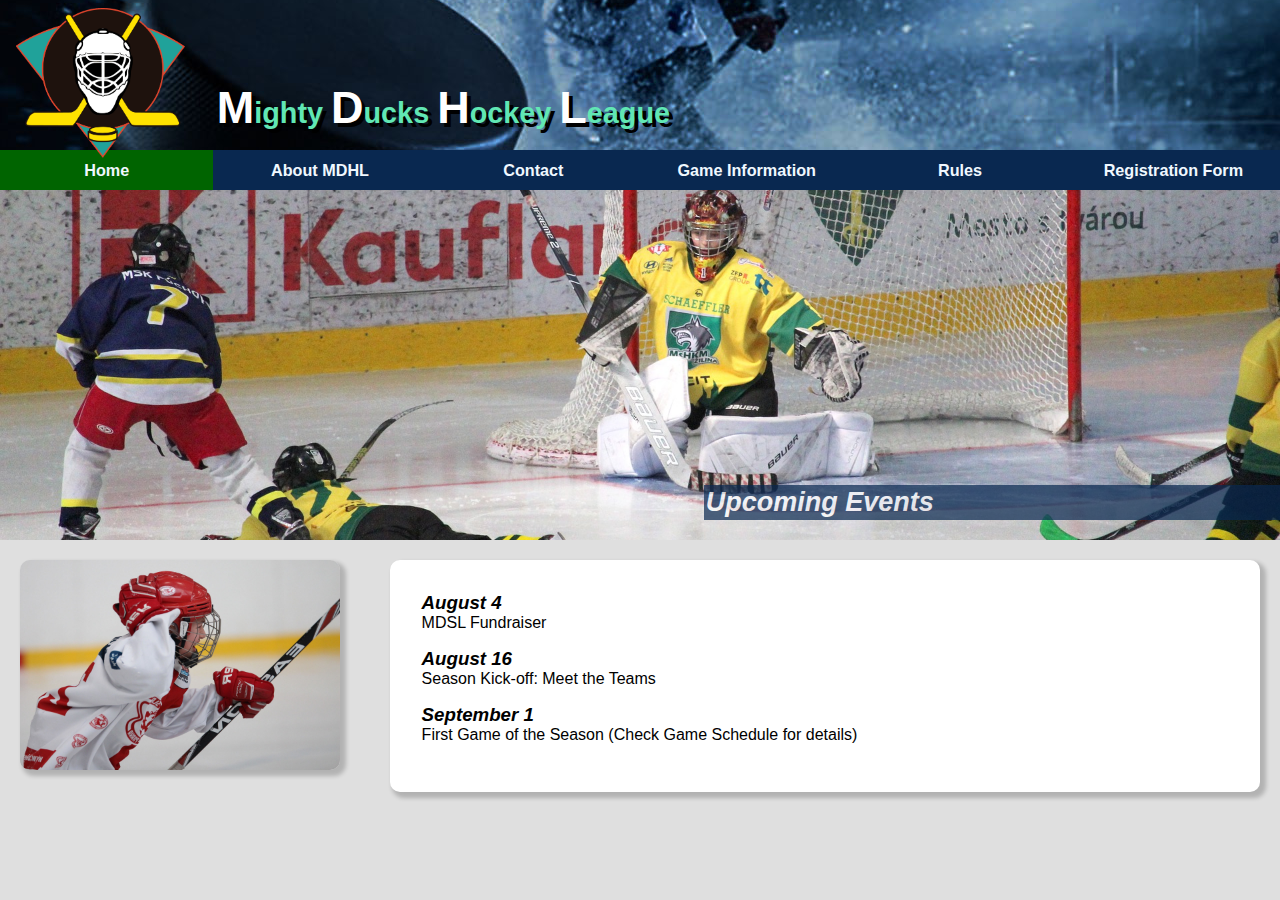
<file: index.html>
<!DOCTYPE html>
<html lang="en">

<head>
    <meta charset="UTF-8">
    <meta http-equiv="X-UA-Compatible" content="IE=edge">
    <meta name="viewport" content="width=device-width, initial-scale=1.0">
    <link rel="icon" type="image/png" href="./assets/img/favicon.png">
    <title>MDH League</title>
    <link rel="stylesheet" href="./assets/styles/style.css">
</head>

<body>
    <header>
        <img id="logo" src="./assets/img/logo.png" alt="Logo Mighty ducks" title="Logo Mighty ducks">

        <h1>M<span>ighty </span>D<span>ucks </span>H<span>ockey </span> L<span>eague</span></h1>
    </header><span></span>

    <nav>
        <a href="#">Home</a>
        <a href="./about_MDHL.html">About MDHL</a>
        <a href="./contact.html">Contact</a>
        <a href="./game_info.html">Game Information</a>
        <a href="./rules.html">Rules</a>
        <a href="./registration.html">Registration Form</a>
    </nav>

    <section>
        <h2>Upcoming Events</h2>
    </section>

    <main>
        <div class="colum1">

            <img id="foto" src="./assets/img/hockey_1.jpg" alt="hockey_1" title="hockey 1">

        </div>

        <div class="colum2">
            <article>
                <h3>August 4</h3>
                <p>MDSL Fundraiser</p>

                <h3>August 16</h3>
                <p>Season Kick-off: Meet the Teams</p>

                <h3>September 1</h3>
                <p>First Game of the Season (Check Game Schedule for details)</p>
            </article>
        </div>
    </main>
</body>

</html>
</file>
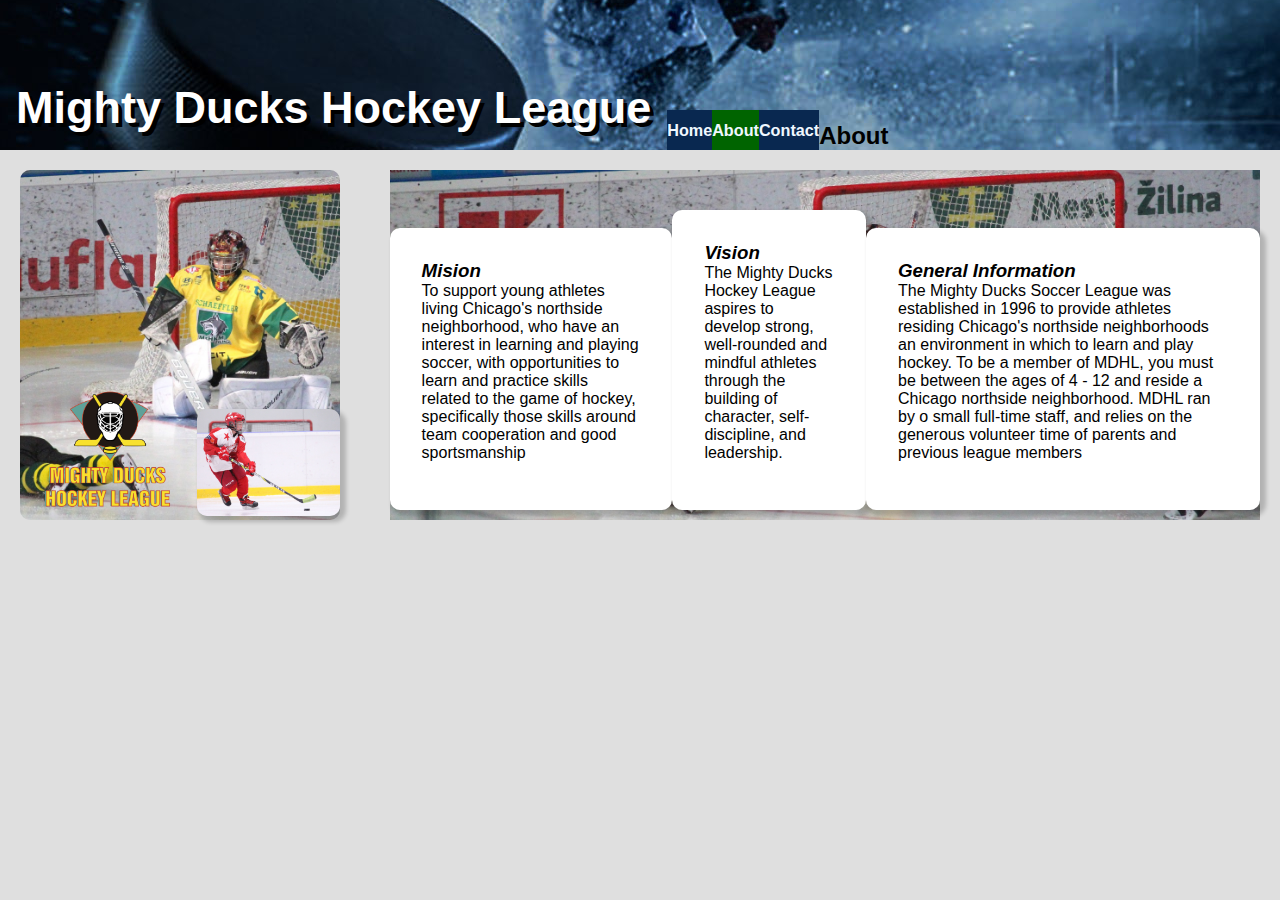
<file: about.html>
<!DOCTYPE html>
<html lang="en">

<head>
    <meta charset="UTF-8">
    <meta http-equiv="X-UA-Compatible" content="IE=edge">
    <meta name="viewport" content="width=device-width, initial-scale=1.0">
    <link rel="icon" type="image/png" href="./assets/img/favicon.png">
    <title>MDH League</title>
    <link rel="stylesheet" href="./assets/styles/style.css">
</head>

<body>
    <header>
        <h1>Mighty Ducks Hockey League</h1>

        <nav>
            <a href="./index.html">Home</a>
            <a href="#">About</a>
            <a href="./contact.html">Contact</a>
        </nav>

        <h2>About</h2>
    </header>

    <main>
        <section class="colum1">
            <div>
                <img id="logo" src="./assets/img/Logo_Mighty_ducks-01.png" alt="Logo Mighty ducks"
                    title="Logo Mighty ducks">
            </div>

            <div><img id="foto" src="./assets/img/hockey_2.jpg" alt="hockey_2" title="hockey 2"></div>
        </section>

        <section class="colum2">
            <article>
                <h3>Mision</h3>

                <p>To support young athletes living Chicago's northside neighborhood, who have an interest in learning
                    and playing
                    soccer, with opportunities to learn and practice skills related to the game of hockey, specifically
                    those skills
                    around team cooperation and good sportsmanship</p>
            </article>

            <article>
                <h3>Vision</h3>
                <p>The Mighty Ducks Hockey League aspires to develop strong, well-rounded and mindful athletes through
                    the
                    building of character, self-discipline, and leadership.</p>
            </article>

            <article>
                <h3>General Information</h3>

                <p>The Mighty Ducks Soccer League was established in 1996 to provide athletes residing Chicago's
                    northside
                    neighborhoods an environment in which to learn and play hockey. To be a member of MDHL, you must be
                    between the
                    ages of 4 - 12 and reside a Chicago northside neighborhood. MDHL ran by o small full-time staff, and
                    relies on
                    the generous volunteer time of parents and previous league members</p>
            </article>
        </section>
    </main>
</body>

</html>
</file>
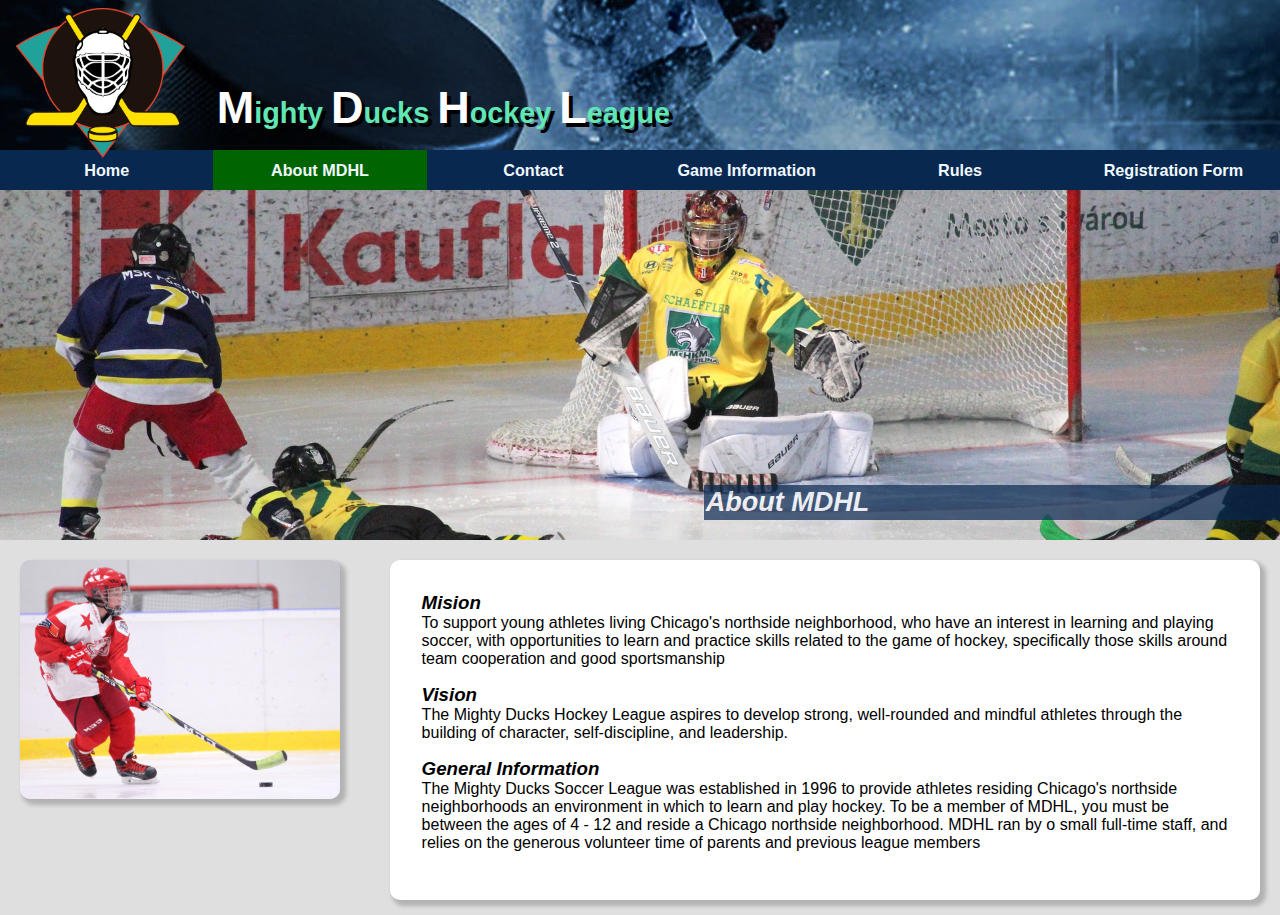
<file: about_MDHL.html>
<!DOCTYPE html>
<html lang="en">

<head>
    <meta charset="UTF-8">
    <meta http-equiv="X-UA-Compatible" content="IE=edge">
    <meta name="viewport" content="width=device-width, initial-scale=1.0">
    <link rel="icon" type="image/png" href="./assets/img/favicon.png">
    <title>About_MDHL</title>
    <link rel="stylesheet" href="./assets/styles/style.css">
</head>

<body>
    <header>
        <img id="logo" src="./assets/img/logo.png" alt="Logo Mighty ducks" title="Logo Mighty ducks">

        <h1>M<span>ighty </span>D<span>ucks </span>H<span>ockey </span> L<span>eague</span></h1>
    </header>

    <nav>
        <a href="./index.html">Home</a>
        <a href="#">About MDHL</a>
        <a href="./contact.html">Contact</a>
        <a href="./game_info.html">Game Information</a>
        <a href="./rules.html">Rules</a>
        <a href="./registration.html">Registration Form</a>
    </nav>

    <section>
        <h2>About MDHL</h2>
    </section>

    <main>
        <div class="colum1">

            <img id="foto" src="./assets/img/hockey_2.jpg" alt="hockey_2" title="hockey 2">

        </div>

        <div class="colum2">
            <article>
                <h3>Mision</h3>

                <p>To support young athletes living Chicago's northside neighborhood, who have an interest in learning
                    and playing
                    soccer, with opportunities to learn and practice skills related to the game of hockey, specifically
                    those skills
                    around team cooperation and good sportsmanship</p>

                <h3>Vision</h3>
                <p>The Mighty Ducks Hockey League aspires to develop strong, well-rounded and mindful athletes through
                    the
                    building of character, self-discipline, and leadership.</p>

                <h3>General Information</h3>

                <p>The Mighty Ducks Soccer League was established in 1996 to provide athletes residing Chicago's
                    northside
                    neighborhoods an environment in which to learn and play hockey. To be a member of MDHL, you must be
                    between the
                    ages of 4 - 12 and reside a Chicago northside neighborhood. MDHL ran by o small full-time staff, and
                    relies on
                    the generous volunteer time of parents and previous league members</p>
            </article>
        </div>
    </main>
</body>

</html>
</file>
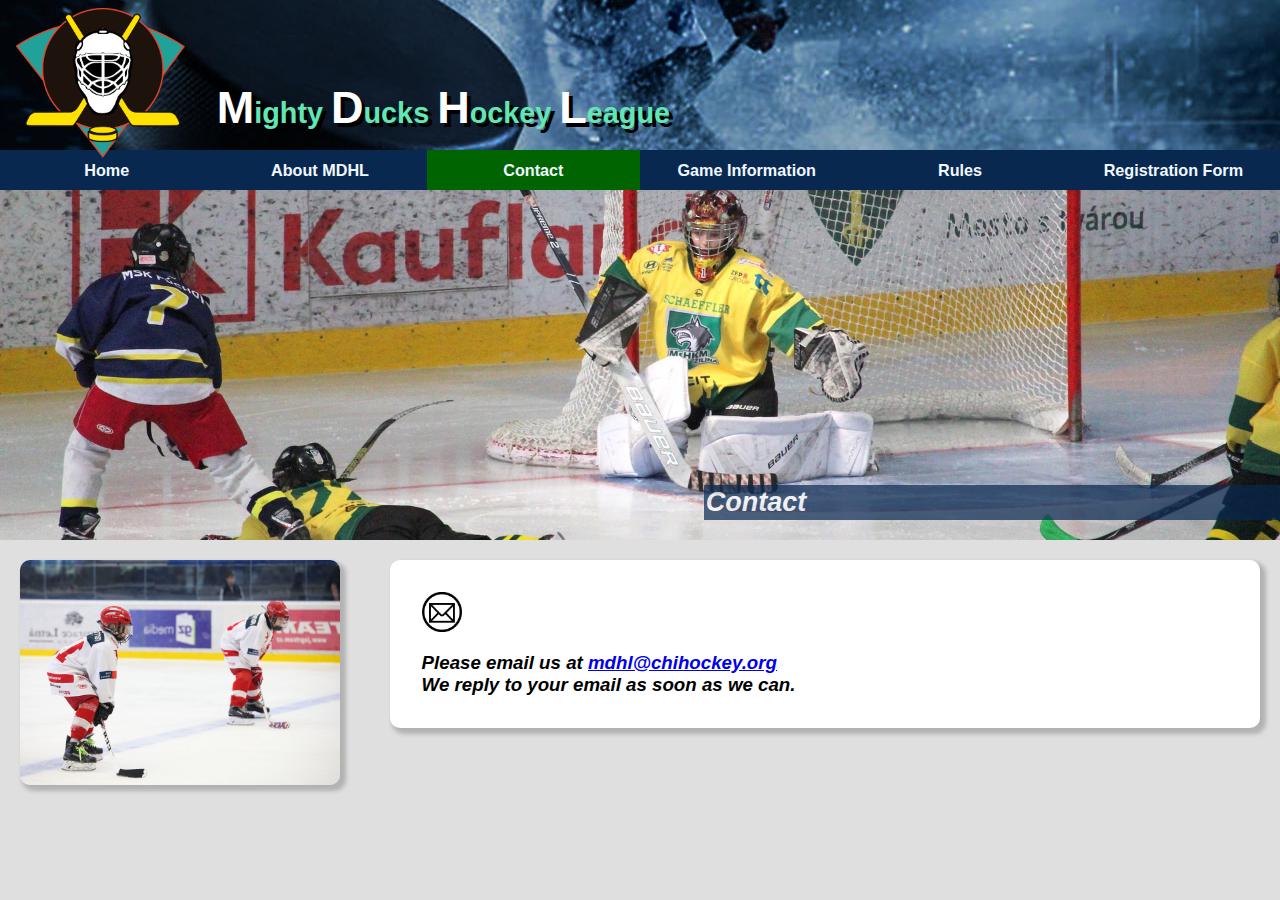
<file: contact.html>
<!DOCTYPE html>
<html lang="en">

<head>
    <meta charset="UTF-8">
    <meta http-equiv="X-UA-Compatible" content="IE=edge">
    <meta name="viewport" content="width=device-width, initial-scale=1.0">
    <link rel="icon" type="image/png" href="./assets/img/favicon.png">
    <title>Contact</title>
    <link rel="stylesheet" href="./assets/styles/style.css">
</head>

<body>
    <header>
        <img id="logo" src="./assets/img/logo.png" alt="Logo Mighty ducks" title="Logo Mighty ducks">

        <h1>M<span>ighty </span>D<span>ucks </span>H<span>ockey </span> L<span>eague</span></h1>
    </header>

    <nav>
        <a href="./index.html">Home</a>
        <a href="./about_MDHL.html">About MDHL</a>
        <a href="#">Contact</a>
        <a href="./game_info.html">Game Information</a>
        <a href="./rules.html">Rules</a>
        <a href="./registration.html">Registration Form</a>
    </nav>

    <section>
        <h2>Contact</h2>
    </section>

    <main>
        <div class="colum1">

            <img id="foto" src="./assets/img/hockey_3.jpg" alt="hockey_3" title="hockey 3">

        </div>

        <div class="colum2">

            <article>
                <img src="./assets/img/email.png" alt="">
                <h3>Please email us at <a href="mailto:mdhl@chihockey.org">mdhl@chihockey.org</a></h3>
                <h3>We reply to your email as soon as we can.</h3>     
            </article>
        </div>
    </main>
</body>

</html>
</file>
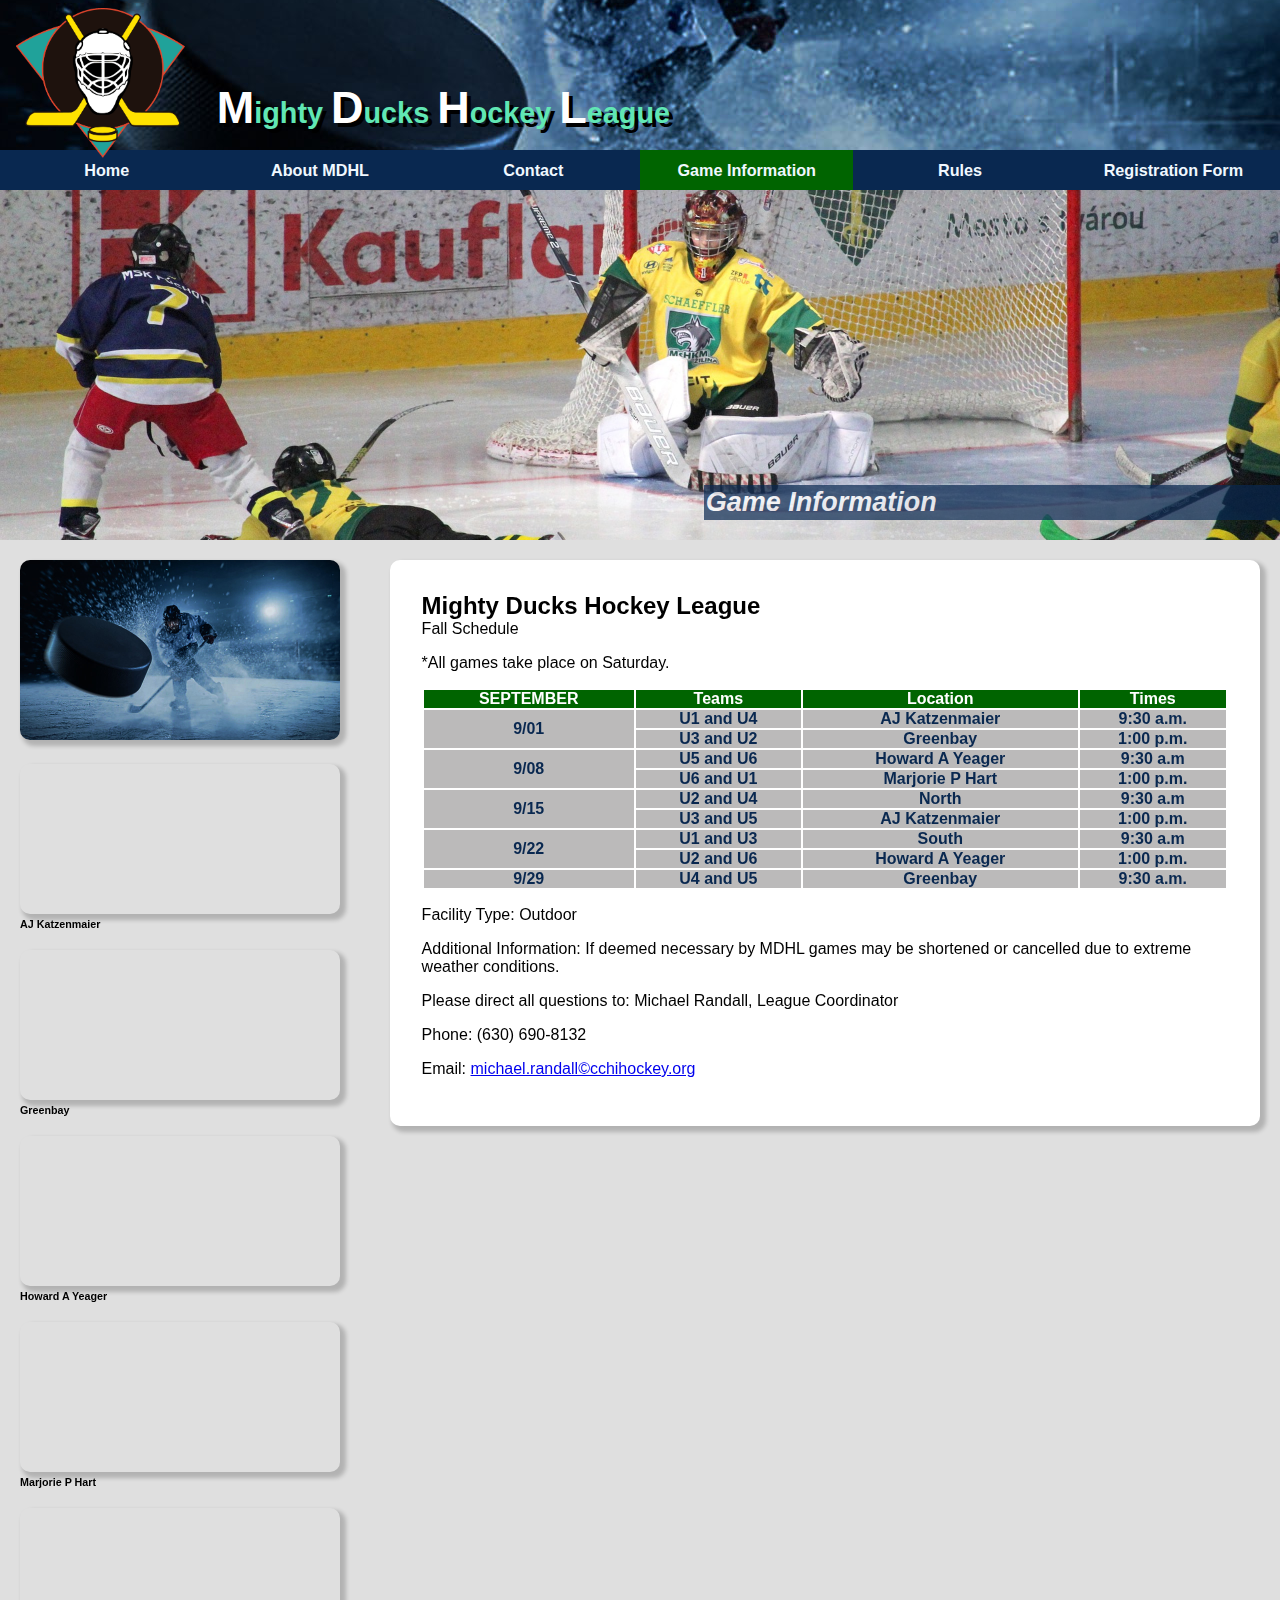
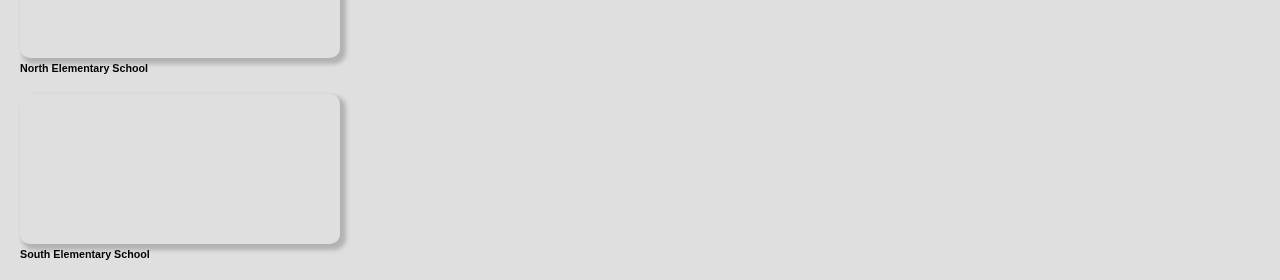
<file: game_info.html>
<!DOCTYPE html>
<html lang="en">

<head>
    <meta charset="UTF-8">
    <meta http-equiv="X-UA-Compatible" content="IE=edge">
    <meta name="viewport" content="width=device-width, initial-scale=1.0">
    <link rel="icon" type="image/png" href="./assets/img/favicon.png">
    <title>Game Information</title>
    <link rel="stylesheet" href="./assets/styles/style.css">
</head>

<body>
    <header>
        <img id="logo" src="./assets/img/logo.png" alt="Logo Mighty ducks" title="Logo Mighty ducks">
        <h1>M<span>ighty </span>D<span>ucks </span>H<span>ockey </span> L<span>eague</span></h1>
    </header>

    <nav>
        <a href="./index.html">Home</a>
        <a href="./about_MDHL.html">About MDHL</a>
        <a href="./contact.html">Contact</a>
        <a href="#">Game Information</a>
        <a href="./rules.html">Rules</a>
        <a href="./registration.html">Registration Form</a>
    </nav>

    <section>
        <h2>Game Information</h2>
    </section>

    <main>
        <div class="colum1">
            <img id="foto" src="./assets/img/fondo.jpg" alt="hockey_1" title="hockey 1">

            <iframe
                src="https://www.google.com/maps/embed?pb=!1m14!1m8!1m3!1d14031.58395889657!2d-87.86542272012754!3d42.325951424742755!3m2!1i1024!2i768!4f13.1!3m3!1m2!1s0x0%3A0xcf2bbe275c6da815!2sAJ%20Katzenmaier%20Academy!5e0!3m2!1ses!2sar!4v1676547818989!5m2!1ses!2sar"
                width="600" height="450" style="border:0;" allowfullscreen="" loading="lazy"
                referrerpolicy="no-referrer-when-downgrade"></iframe>
            <h6>AJ Katzenmaier</h6>

            <iframe
                src="https://www.google.com/maps/embed?pb=!1m18!1m12!1m3!1d2950.0104181542556!2d-87.87107038430815!3d42.320976545561!2m3!1f0!2f0!3f0!3m2!1i1024!2i768!4f13.1!3m3!1m2!1s0x880f933bce5af881%3A0x740a7a7d548adce1!2sGreen%20Bay%20School%20(Pre-K)!5e0!3m2!1ses!2sar!4v1676548898713!5m2!1ses!2sar"
                width="600" height="450" style="border:0;" allowfullscreen="" loading="lazy"
                referrerpolicy="no-referrer-when-downgrade"></iframe>
            <h6>Greenbay</h6>

            <iframe
                src="https://www.google.com/maps/embed?pb=!1m18!1m12!1m3!1d2950.269876673849!2d-87.85606978430832!3d42.31544224591016!2m3!1f0!2f0!3f0!3m2!1i1024!2i768!4f13.1!3m3!1m2!1s0x880feccac26b07c5%3A0x8b51fa5d6efe771a!2sHoward%20A.%20Yeager%20School%20(PREK-K)!5e0!3m2!1ses!2sar!4v1676549241023!5m2!1ses!2sar"
                width="600" height="450" style="border:0;" allowfullscreen="" loading="lazy"
                referrerpolicy="no-referrer-when-downgrade"></iframe>
            <h6>Howard A Yeager</h6>

            <iframe
                src="https://www.google.com/maps/embed?pb=!1m18!1m12!1m3!1d189970.5496564454!2d-87.92612406718749!3d41.9296229!2m3!1f0!2f0!3f0!3m2!1i1024!2i768!4f13.1!3m3!1m2!1s0x880fd30f2637f9d7%3A0xdbff5d5dfcfcfa35!2sMarjorie%20P%20Hart%20Elementary!5e0!3m2!1ses!2sar!4v1676550555182!5m2!1ses!2sar"
                width="600" height="450" style="border:0;" allowfullscreen="" loading="lazy"
                referrerpolicy="no-referrer-when-downgrade"></iframe>
            <h6>Marjorie P Hart</h6>

            <iframe
                src="https://www.google.com/maps/embed?pb=!1m18!1m12!1m3!1d94329.13980907558!2d-87.83488261215966!3d42.36840786299123!2m3!1f0!2f0!3f0!3m2!1i1024!2i768!4f13.1!3m3!1m2!1s0x880fed60b13aa0a7%3A0xfe6df83b0f197ed6!2sNorth%20Elementary%20School!5e0!3m2!1ses!2sar!4v1676604456070!5m2!1ses!2sar"
                width="600" height="450" style="border:0;" allowfullscreen="" loading="lazy"
                referrerpolicy="no-referrer-when-downgrade"></iframe>
            <h6>North Elementary School</h6>

            <iframe
                src="https://www.google.com/maps/embed?pb=!1m18!1m12!1m3!1d23712.444709662606!2d-87.88619764783881!3d42.02053987751857!2m3!1f0!2f0!3f0!3m2!1i1024!2i768!4f13.1!3m3!1m2!1s0x880fb7ad3c474b63%3A0x93bdf85af2a839ed!2sSOUTH%20ELEMENTARY%20SCHOOL!5e0!3m2!1ses!2sar!4v1676604983389!5m2!1ses!2sar"
                width="600" height="450" style="border:0;" allowfullscreen="" loading="lazy"
                referrerpolicy="no-referrer-when-downgrade"></iframe>
            <h6>South Elementary School</h6>

        </div>

        <div class="colum2">
            <article>
                <h2>Mighty Ducks Hockey League</h2>

                <p>Fall Schedule</p>

                <p>*All games take place on Saturday.</p>

                <table>
                    <thead>
                        <tr>
                            <th>SEPTEMBER</th>
                            <th>Teams</th>
                            <th>Location</th>
                            <th>Times</th>
                        </tr>
                    </thead>

                    <tbody>
                        <tr>
                            <th rowspan="2">9/01</th>
                            <th>U1 and U4</th>
                            <th>AJ Katzenmaier</th>
                            <th>9:30 a.m.</th>
                        </tr>

                        <tr>
                            <th>U3 and U2</th>
                            <th>Greenbay</th>
                            <th>1:00 p.m.</th>
                        </tr>

                        <tr>
                            <th rowspan="2">9/08</th>
                            <th>U5 and U6</th>
                            <th>Howard A Yeager</th>
                            <th>9:30 a.m</th>
                        </tr>

                        <tr>
                            <th>U6 and U1</th>
                            <th>Marjorie P Hart</th>
                            <th>1:00 p.m.</th>
                        </tr>

                        <tr>
                            <th rowspan="2">9/15</th>
                            <th>U2 and U4</th>
                            <th>North</th>
                            <th>9:30 a.m</th>
                        </tr>

                        <tr>
                            <th>U3 and U5</th>
                            <th>AJ Katzenmaier</th>
                            <th>1:00 p.m.</th>
                        </tr>

                        <tr>
                            <th rowspan="2">9/22</th>
                            <th>U1 and U3</th>
                            <th>South</th>
                            <th>9:30 a.m</th>
                        </tr>

                        <tr>
                            <th>U2 and U6</th>
                            <th>Howard A Yeager</th>
                            <th>1:00 p.m.</th>
                        </tr>

                        <tr>
                            <th>9/29</th>
                            <th>U4 and U5</th>
                            <th>Greenbay</th>
                            <th>9:30 a.m.</th>
                        </tr>
                    </tbody>
                </table>

                <p> Facility Type: Outdoor</p>

                <p>Additional Information: If deemed necessary by MDHL games may be shortened or cancelled due to
                    extreme
                    weather conditions.</p>

                <p>Please direct all questions to: Michael Randall, League Coordinator</p>

                <p>Phone: (630) 690-8132 </p>

                <p>Email: <a href="michael.randall©cchihockey.org">michael.randall©cchihockey.org</a></p>
            </article>
        </div>
    </main>
</body>

</html>
</file>
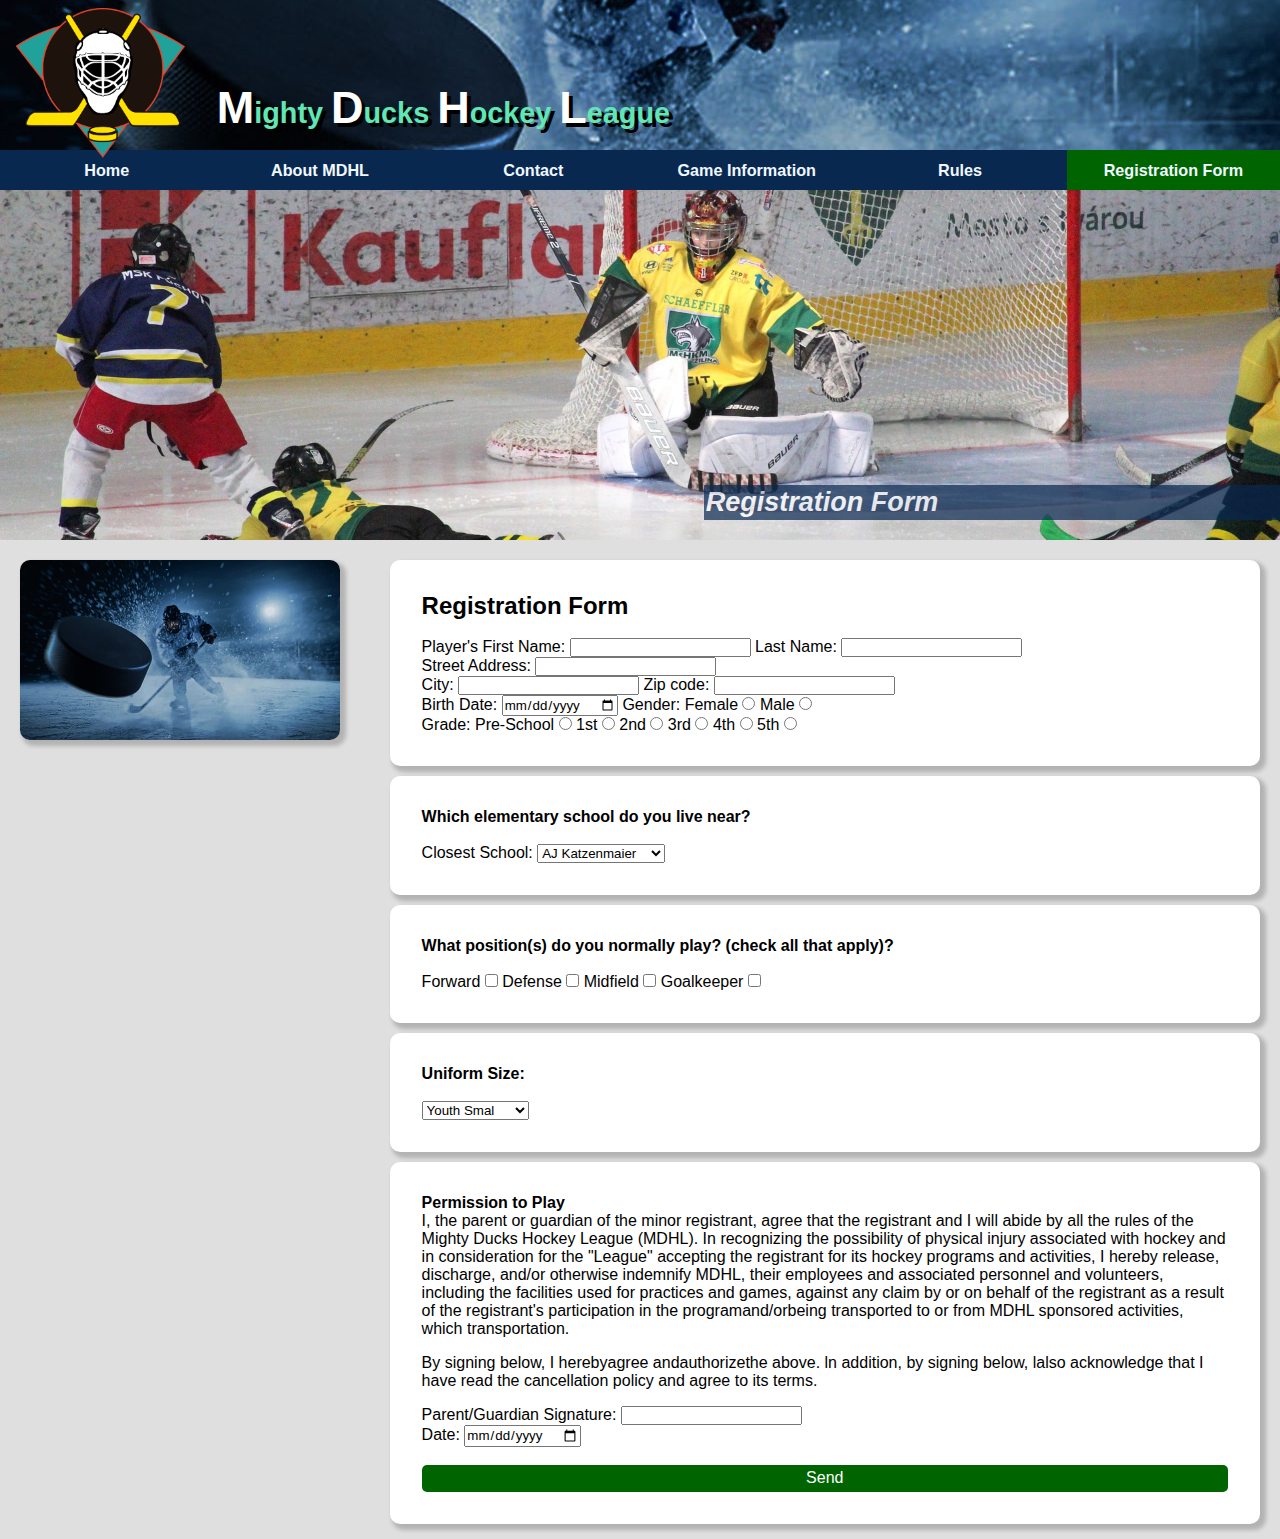
<file: registration.html>
<!DOCTYPE html>
<html lang="en">

<head>
    <meta charset="UTF-8">
    <meta http-equiv="X-UA-Compatible" content="IE=edge">
    <meta name="viewport" content="width=device-width, initial-scale=1.0">
    <link rel="icon" type="image/png" href="./assets/img/favicon.png">
    <title>Registration</title>
    <link rel="stylesheet" href="./assets/styles/style.css">
</head>

<body>
    <header>
        <img id="logo" src="./assets/img/logo.png" alt="Logo Mighty ducks" title="Logo Mighty ducks">

        <h1>M<span>ighty </span>D<span>ucks </span>H<span>ockey </span> L<span>eague</span></h1>
    </header><span></span>

    <nav>
        <a href="./index.html">Home</a>
        <a href="./about_MDHL.html">About MDHL</a>
        <a href="./contact.html">Contact</a>
        <a href="./game_info.html">Game Information</a>
        <a href="./rules.html">Rules</a>
        <a href="#">Registration Form</a>
    </nav>

    <section>
        <h2>Registration Form</h2>
    </section>

    <main>
        <div class="colum1">

            <img id="foto" src="./assets/img/fondo.jpg" alt="hockey_1" title="hockey 1">

        </div>

        <div class="colum2">
            <form action="./show_data.html" method="get">
                <article>
                    <h2>Registration Form</h2><br>

                    <label>
                        Player's First Name:
                        <input name="Fname" type="text">
                    </label>

                    <label>
                        Last Name:
                        <input name="LName" type="text">
                    </label><br>

                    <label>
                        Street Address:
                        <input name="Address" type="text">
                    </label><br>

                    <label>
                        City:
                        <input name="City" type="text">
                    </label>

                    <label>
                        Zip code:
                        <input name="ZCode" type="number">
                    </label><br>

                    <label>
                        Birth Date:
                        <input name="BDate" type="date">
                    </label>

                    Gender:
                    <label>
                        Female
                        <input type="radio" name="Gender" value="F">
                    </label>

                    <label>
                        Male
                        <input type="radio" name="Gender" value="M">
                    </label><br>

                    Grade:
                    <label>
                        Pre-School
                        <input type="radio" name="Grade" value="0">
                    </label>

                    <label>1st
                        <input type="radio" name="Grade" value="1st"></label>
                    <label>2nd
                        <input type="radio" name="Grade" value="2nd"></label>
                    <label>3rd
                        <input type="radio" name="Grade" value="3rd"></label>
                    <label>4th
                        <input type="radio" name="Grade" value="4th"></label>
                    <label>5th
                        <input type="radio" name="Grade" value="5th"></label>
                </article>

                <article>
                    <h4>Which elementary school do you live near?</h4><br>
                    <label for="select">Closest School:</label>
                    <select name="School" id="select">
                        <option value="AJK">AJ Katzenmaier</option>
                        <option value="MPH">Marjorie P Hart</option>
                        <option value="GRE">Greenbay</option>
                        <option value="NES">North Elementary</option>
                        <option value="HAY">Howard A Yeager</option>
                        <option value="SES">South Elementary</option>
                    </select>
                </article>

                <article>
                    <h4>What position(s) do you normally play? (check all that apply)?</h4><br>
                    <label>
                        Forward
                        <input type="checkbox" name="Position" value="f">
                    </label>
                    <label>Defense
                        <input type="checkbox" name="Position" value="D">
                    </label>
                    <label>Midfield
                        <input type="checkbox" name="Position" value="M">
                    </label>
                    <label>Goalkeeper
                        <input type="checkbox" name="Position" value="G">
                    </label>
                </article>

                <article>
                    <h4>Uniform Size:</h4><br>
                    <label for="size"></label>
                    <select name="Uniform" id="size">
                        <option value="XS">Youth Smal</option>
                        <option value="YM">Youth Medium</option>
                        <option value="YL">Youth Large</option>
                        <option value="S">Small</option>
                        <option value="M">Medium</option>
                        <option value="L">Large</option>
                        <option value="XL">Extra-Largee</option>
                    </select>
                </article>

                <article>
                    <h4>Permission to Play</h4>
                    <p>I, the parent or guardian of the minor registrant, agree that the registrant and I will abide by
                        all the rules of the Mighty Ducks Hockey League (MDHL). In recognizing the possibility of
                        physical injury associated with hockey and in consideration for the "League" accepting the
                        registrant for its hockey programs and activities, I hereby release, discharge, and/or otherwise
                        indemnify MDHL, their employees and associated personnel and volunteers, including the
                        facilities used for practices and games, against any claim by or on behalf of the registrant as
                        a result of the registrant's participation in the programand/orbeing transported to or from MDHL
                        sponsored activities, which transportation.</p>
                    <p>By signing below, I herebyagree andauthorizethe above. ln addition, by signing below, lalso
                        acknowledge that I have read the cancellation policy and agree to its terms.</p>

                    <label>
                        Parent/Guardian Signature:
                        <input name="SName" type="text"><br>
                    </label>
                    <label>Date:
                        <input name="SDate" type="date">
                    </label>
                    <button>Send</button>
                </article>
            </form>
        </div>
    </main>
</body>

</html>
</file>
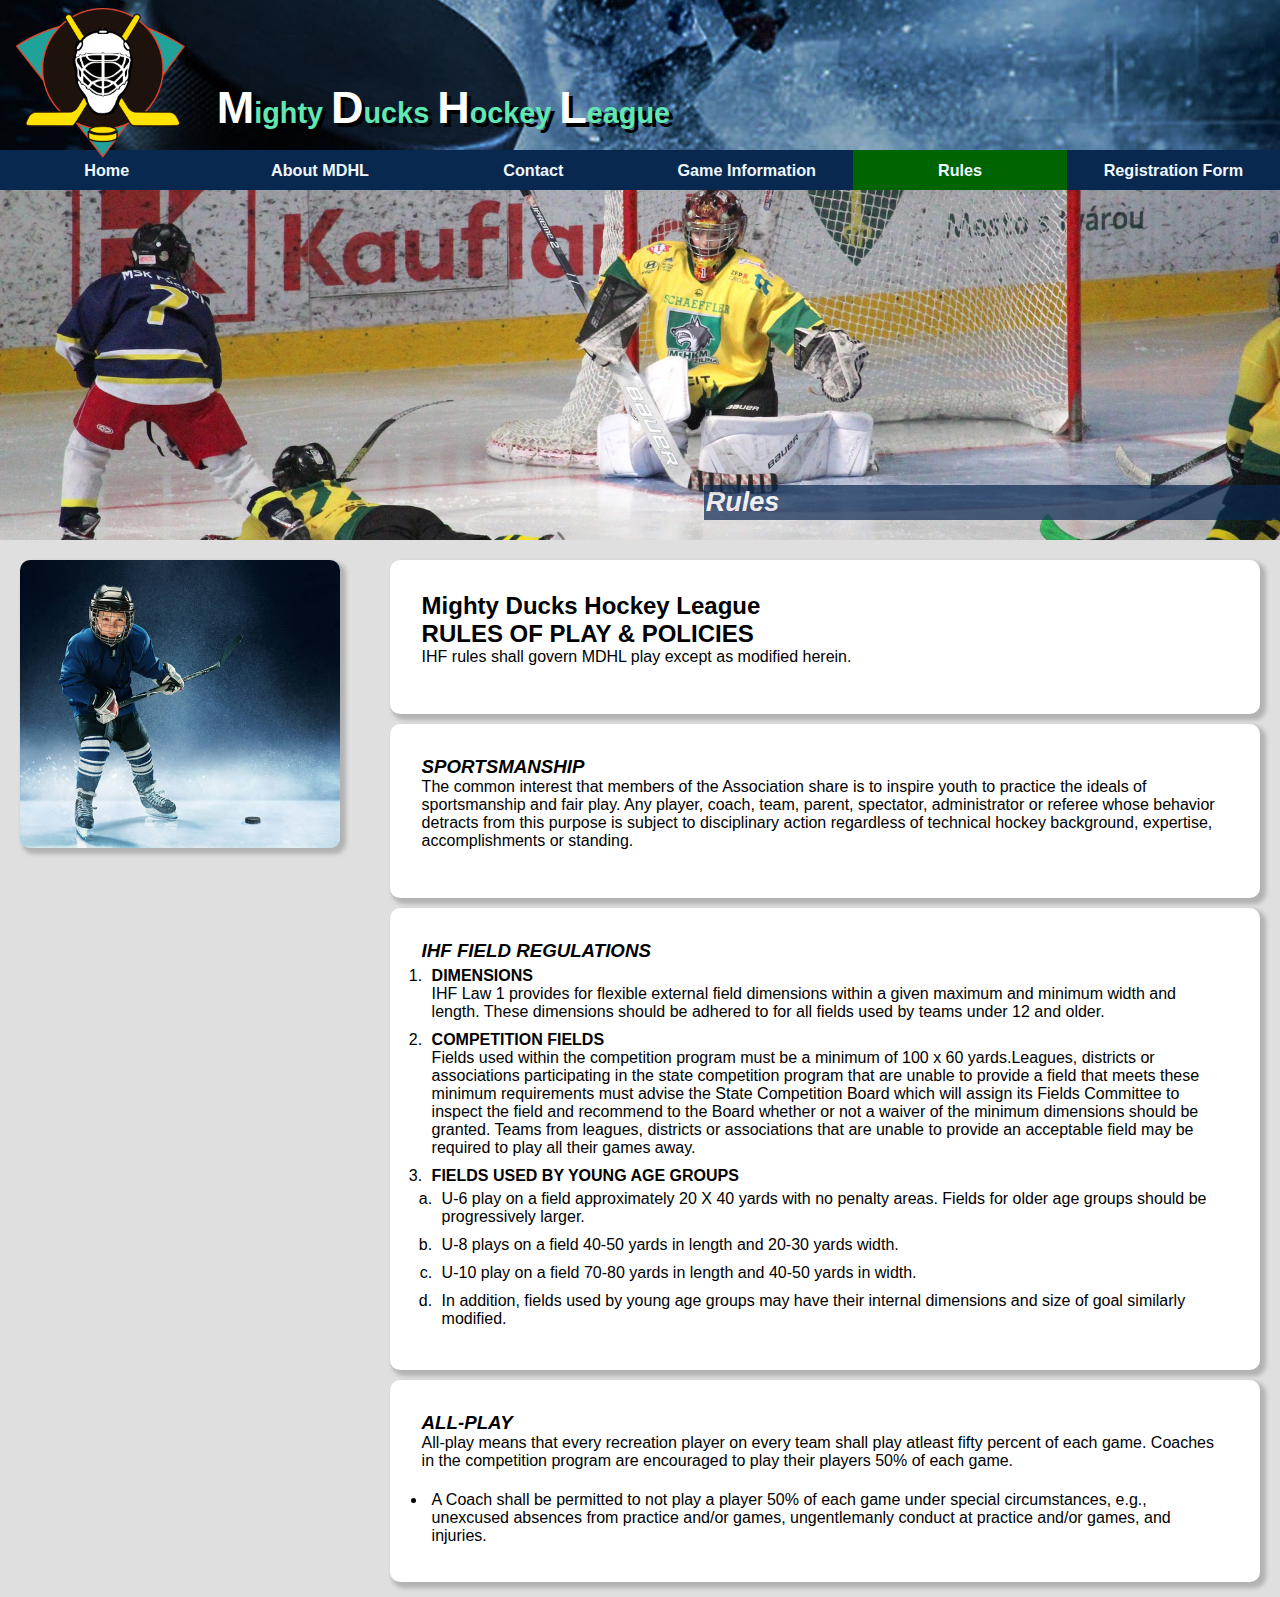
<file: rules.html>
<!DOCTYPE html>
<html lang="en">

<head>
    <meta charset="UTF-8">
    <meta http-equiv="X-UA-Compatible" content="IE=edge">
    <meta name="viewport" content="width=device-width, initial-scale=1.0">
    <link rel="icon" type="image/png" href="./assets/img/favicon.png">
    <title>Rules</title>
    <link rel="stylesheet" href="./assets/styles/style.css">
</head>

<body>
    <header>
        <img id="logo" src="./assets/img/logo.png" alt="Logo Mighty ducks" title="Logo Mighty ducks">

        <h1>M<span>ighty </span>D<span>ucks </span>H<span>ockey </span> L<span>eague</span></h1>
    </header>

    <nav>
        <a href="./index.html">Home</a>
        <a href="./about_MDHL.html">About MDHL</a>
        <a href="./contact.html">Contact</a>
        <a href="./game_info.html">Game Information</a>
        <a href="#">Rules</a>
        <a href="./registration.html">Registration Form</a>
    </nav>

    <section>
        <h2>Rules</h2>
    </section>

    <main>
        <div class="colum1">

            <img id="foto" src="./assets/img/hockey_4.jpg" alt="hockey_1" title="hockey 1">

        </div>

        <div class="colum2">
            <article>
                <h2>Mighty Ducks Hockey League</h2>
                <h2>RULES OF PLAY & POLICIES</h2>
                <p>IHF rules shall govern MDHL play except as modified herein.</p>
            </article>

            <article>
                <h3>SPORTSMANSHIP</h3>
                <p>The common interest that members of the Association share is to inspire youth to practice the ideals
                    of sportsmanship and fair play. Any player, coach, team, parent, spectator, administrator or referee
                    whose behavior detracts from this purpose is subject to disciplinary action regardless of technical
                    hockey background, expertise, accomplishments or standing.</p>
            </article>

            <article>
                <h3>IHF FIELD REGULATIONS</h3>

                <ol>
                    <li>
                        <h4>DIMENSIONS</h4> IHF Law 1 provides for flexible external field dimensions within a given
                        maximum and
                        minimum width and length. These dimensions should be adhered to for all fields used by teams
                        under
                        12 and older.
                    </li>
                    <li>
                        <h4>COMPETITION FIELDS</h4> Fields used within the competition program must be a minimum of 100
                        x 60
                        yards.Leagues, districts or associations participating in the state competition program that are
                        unable to provide a field that meets these minimum requirements must advise the State
                        Competition Board which will assign its Fields Committee to inspect the field and recommend to
                        the Board whether
                        or not a waiver of the minimum dimensions should be granted. Teams from leagues, districts or
                        associations that are unable to provide an acceptable field may be required to play all their
                        games
                        away.
                    </li>
                    <li>
                        <h4>FIELDS USED BY YOUNG AGE GROUPS</h4>
                        <ol type="a">
                            <li>U-6 play on a field approximately 20 X 40 yards with no penalty areas. Fields for
                                older age groups should be progressively larger.</li>
                            <li>U-8 plays on a field 40-50 yards in length and 20-30 yards width.</li>
                            <li>U-10 play on a field 70-80 yards in length and 40-50 yards in width.</li>
                            <li>In addition, fields used by young age groups may have their internal dimensions and
                                size of goal similarly modified.</li>
                        </ol>
                    </li>
                </ol>
            </article>

            <article>
                <h3>ALL-PLAY</h3>

                <p>All-play means that every recreation player on every team shall play atleast fifty percent of each
                    game. Coaches in the competition program are encouraged to play their players 50% of each game.
                <ul>
                    <li>A Coach shall be permitted to not play a player 50% of each game under special circumstances,
                        e.g., unexcused absences from practice and/or games, ungentlemanly conduct at practice and/or
                        games,
                        and injuries.</li>
                </ul>
            </article>
        </div>
    </main>
</body>

</html>
</file>
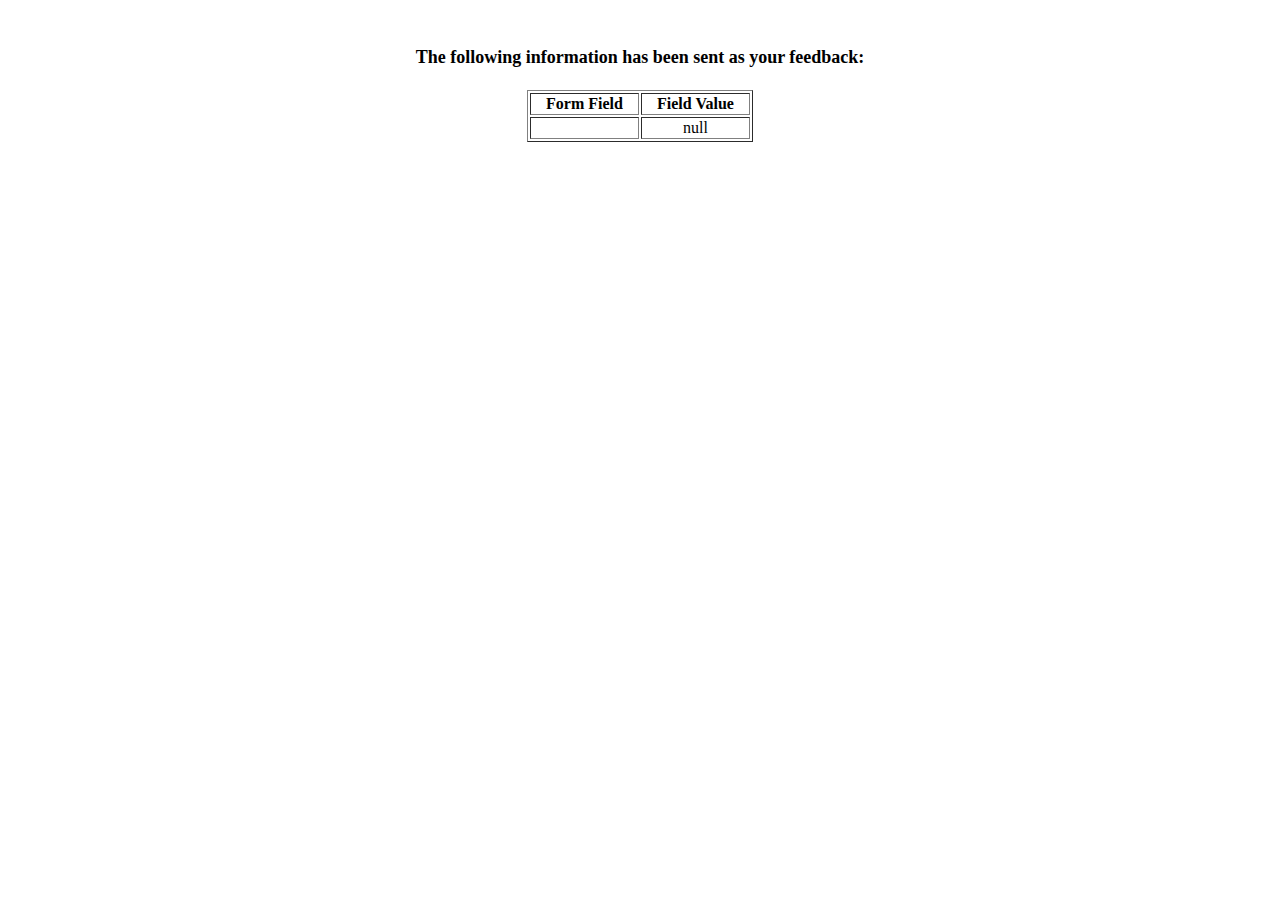
<file: show_data.html>
<html>

<head>
  <title>Feedback Sent</title>
</head>

<body>
  <p align=center>&nbsp;</p>
  <h1 align=center>
    <font size="+1">The following information has been sent as your
      feedback:</font>
  </h1>

  <table border="1" align=center width="226">
    <tr>
      <th align="center">Form Field</th>
      <th align="center">Field Value</th>
    </tr>

    <script language="javascript">
      var args = location.search.substr(1).split('&');
      for (var i = 0; i < args.length; ++i) {
        var parts = args[i].split('=');
        if (parts != null) {
          var field = parts[0];
          var value = parts[1];
          if (value == null) {
            value = "null"
          }
          else {
            value = '"' + unescape(value.replace(/\+/g, ' ')) + '"';
          }

          document.writeln('<tr><td align="center">' + field + '</td>');
          document.writeln('<td align="center">' + value + '</td></tr>');
        }
      }
    </script>

    <noscript>
      <tr>
        <td>
          <p>You need to turn on Javascript in your browser.</p>

          <p>In Microsoft Internet Explorer 4 or greater:</p>
          <ul>
            <li>From the "Tools" menu (in IE 4, it's the "View" menu), select "Internet Options".</li>
            <li>Click on the "Security" tab.</li>
            <li>Click on the "Custom Level" button. (In IE 4, select "Custom"
              and then click on "Settings...".)</li>
            <li>Under "Active scripting" make sure "Enable" is selected.</li>
          </ul>

          <p>In Netscape version 4 or greater:</p>
          <ul>
            <li>From the <b>Edit</b> menu, select <b>Preferences</b>.</li>
            <li>In the <b>Category</b> list on the left, click on the word "Advanced".</li>
            <li>In the panel on the right, make sure "Enable JavaScript" is checked.</li>
            <li>Click the <b>OK</b> button.</li>
          </ul>

        </td>
      </tr>
    </noscript>

  </table>
</body>

</html>
</file>
<file: assets/styles/style.css>
* {
    margin: 0;
    padding: 0;
    box-sizing: border-box;
    font-family: 'Segoe UI', Tahoma, Geneva, Verdana, sans-serif
}

body {
    background-color: rgb(223, 223, 223);
}

header {
    display: flex;
    align-items: end;
    background-image: url(/assets/img/fondo.jpg);
    width: 100%;
    height: 150px;
    background-position: center;
    background-repeat: no-repeat;
    background-size: cover;
}

#logo {
    position: relative;
    top: 1.5rem;
    height: 15vw;
    margin: 1rem;
    max-height: 150px;
    /*min-height: 130px;*/
}

h1 {
    font-size: 5vb;
    color: rgb(255, 255, 255);
    padding: 1rem;
    text-shadow: 4px 4px 0 rgb(0, 0, 0);
}

h1 span {
    color: rgb(97, 231, 180);
    font-size: 3.2vb;
}

nav {
    display: flex;
    justify-content: right;
    background-color: rgb(9, 40, 80);
}

nav a {
    display: flex;
    color: aliceblue;
    font-size: 1.8vb;
    font-weight: bolder;
    background-color: rgb(9, 40, 80);
    width: 100%;
    height: 2.5rem;
    align-items: center;
    text-decoration: none;
    justify-content: center;
}

nav a:hover {
    background-color: rgb(25, 95, 187);
    transition: ease-out .4s;
}

a:active {
    background-color: darkgreen;
}

a[href="#"] {
    background-color: darkgreen;
}

section {
    display: flex;
    background: no-repeat;
    background-image: url(/assets/img/design2_image1.jpg);
    height: 350px;
    background-position: center;
    background-size: cover;
    align-items: flex-end;
    justify-content: right;

}

section>h2 {
    position: relative;
    bottom: 20px;
    color: white;
    background-color: rgb(9, 40, 80);
    opacity: 0.7;
    height: 35px;
    font-size: 3vh;
    font-style: italic;
    width: 45%;
    padding: 0.2vh;
}

h3 {
    font-style: italic;
}

#foto {
    width: 100%;
    border-radius: 10px;
    box-shadow: 4px 4px 4px 2px rgba(0, 0, 0, 0.2);
    /*max-height: 350px;
    min-height: 130px;*/
}

iframe {
    width: 100%;
    height: auto;
    margin-top: 20px;
    border-radius: 10px;
    box-shadow: 4px 4px 4px 2px rgba(0, 0, 0, 0.2);
}

article {
    padding-bottom: 1rem;
    background-color: white;
    border-radius: 10px;
    padding: 2rem;
    margin-bottom: 10px;
    /*border: 1px solid black;*/
    box-shadow: 4px 4px 4px 2px rgba(0, 0, 0, 0.2);
}

article>img {
    width: 40px;
    align-items: baseline;
    margin-bottom: 1rem;
}

main {
    display: flex;
    justify-content: space-between;
    flex-wrap: wrap;
}

.colum1 {
    width: 25%;
    margin: 20px 10px 20px 20px;
    border-radius: 10px;
}

.colum2 {
    width: 68%;
    margin: 20px 20px 5px 0px;
}

li {
    padding: 5px;
    margin-left: 5px;
}

table {
    width: 100%;
    margin: 1rem 0;
}

thead {
    background-color: darkgreen;
    color: white;
}

tbody {
    color: rgb(9, 40, 80);
    background-color: rgb(31, 26, 26, 0.3);
}

p {
    margin-bottom: 1rem;
}

article button {
    color: white;
    font-size: 16px;
    background-color: darkgreen;
    width: 100%;
    height: 3vh;
    border: 0ch;
    border-radius: 5px;
    margin-top: 2vh;
}

button:hover {
    background-color: rgb(25, 95, 187);
    transition: ease-out .4s;
}

@media screen and (max-width: 960px) {
    section {
        display: flex;
        background: no-repeat;
        background-image: url(/assets/img/design2_image1.jpg);
        height: 350px;
        background-position: center;
        background-size: cover;
        align-items: flex-end;
        justify-content: right;
    }
}

@media (max-width: 650px) {

    body {
        background-color: rgb(0, 0, 0);
    }

    #logo {
        position: relative;
        top: 1.5rem;
        width: auto;
        height: 8vh;
        margin: 1rem;
    }

    main {
        background-color: black;
    }

    nav {
        width: 100%;
    }

    nav a {
        width: 100%;
    }

    .colum1 {
        width: 100%;
        margin: 5px;
        border-radius: 10px;
        color: aliceblue;
    }

    .colum2 {
        width: 100%;
        margin: 5px;
    }

    #foto {
        width: 100%;
        border-radius: 10px;
    }
}
</file>
